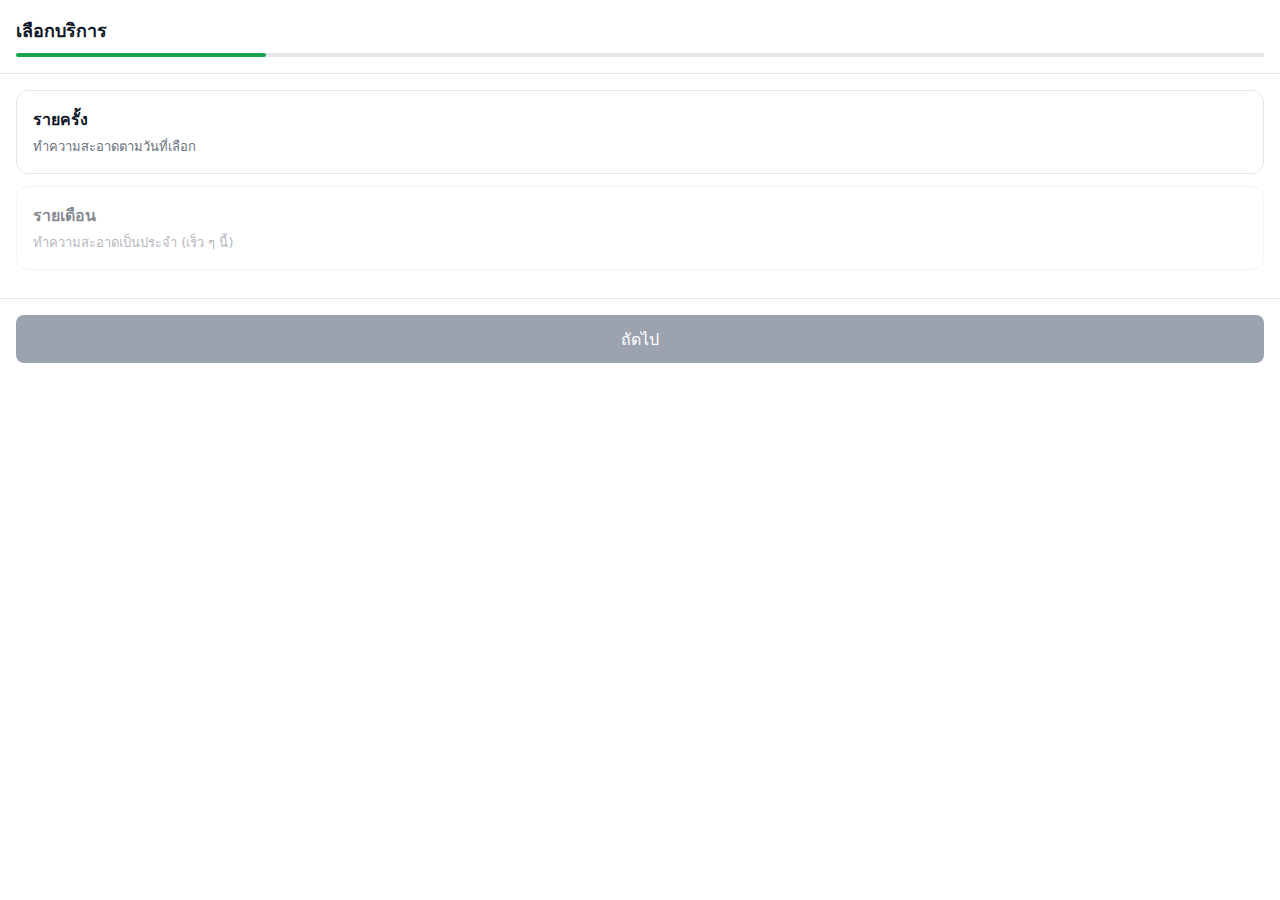
<file: index.html>
<!DOCTYPE html>
<html lang="th">
<head>
  <meta charset="UTF-8" />
  <meta name="viewport" content="width=device-width, initial-scale=1.0" />
  <title>จองบริการทำความสะอาด</title>

  <!-- LIFF SDK -->
  <script src="https://static.line-scdn.net/liff/edge/2/sdk.js"></script>

  <link rel="stylesheet" href="style.css" />
</head>
<body>

  <header class="header">
    <h1>เลือกบริการ</h1>
    <div class="progress">
      <div class="progress-bar" style="width:20%"></div>
    </div>
  </header>

  <main class="content">
    <div class="card selectable" data-value="one_time">
      <h2>รายครั้ง</h2>
      <p>ทำความสะอาดตามวันที่เลือก</p>
    </div>

    <div class="card selectable disabled" data-value="monthly">
      <h2>รายเดือน</h2>
      <p>ทำความสะอาดเป็นประจำ (เร็ว ๆ นี้)</p>
    </div>
  </main>

  <footer class="footer">
    <button id="nextBtn" disabled>ถัดไป</button>
  </footer>

<script>
  const LIFF_ID = "2008867980-fq1KwxaY";
  let selectedService = null;

  liff.init({ liffId: LIFF_ID });

  document.querySelectorAll('.selectable').forEach(card => {
    if (card.classList.contains('disabled')) return;

    card.addEventListener('click', () => {
      document.querySelectorAll('.card').forEach(c => c.classList.remove('selected'));
      card.classList.add('selected');
      selectedService = card.dataset.value;
      document.getElementById('nextBtn').disabled = false;
    });
  });

  document.getElementById('nextBtn').addEventListener('click', () => {
    if (!selectedService) return;
    // เก็บค่าไว้ localStorage หรือส่งไปหน้าถัดไป
    localStorage.setItem('service_type', selectedService);
    window.location.href = "area.html"; // หน้าถัดไป
  });
</script>

</body>
</html>
</file>
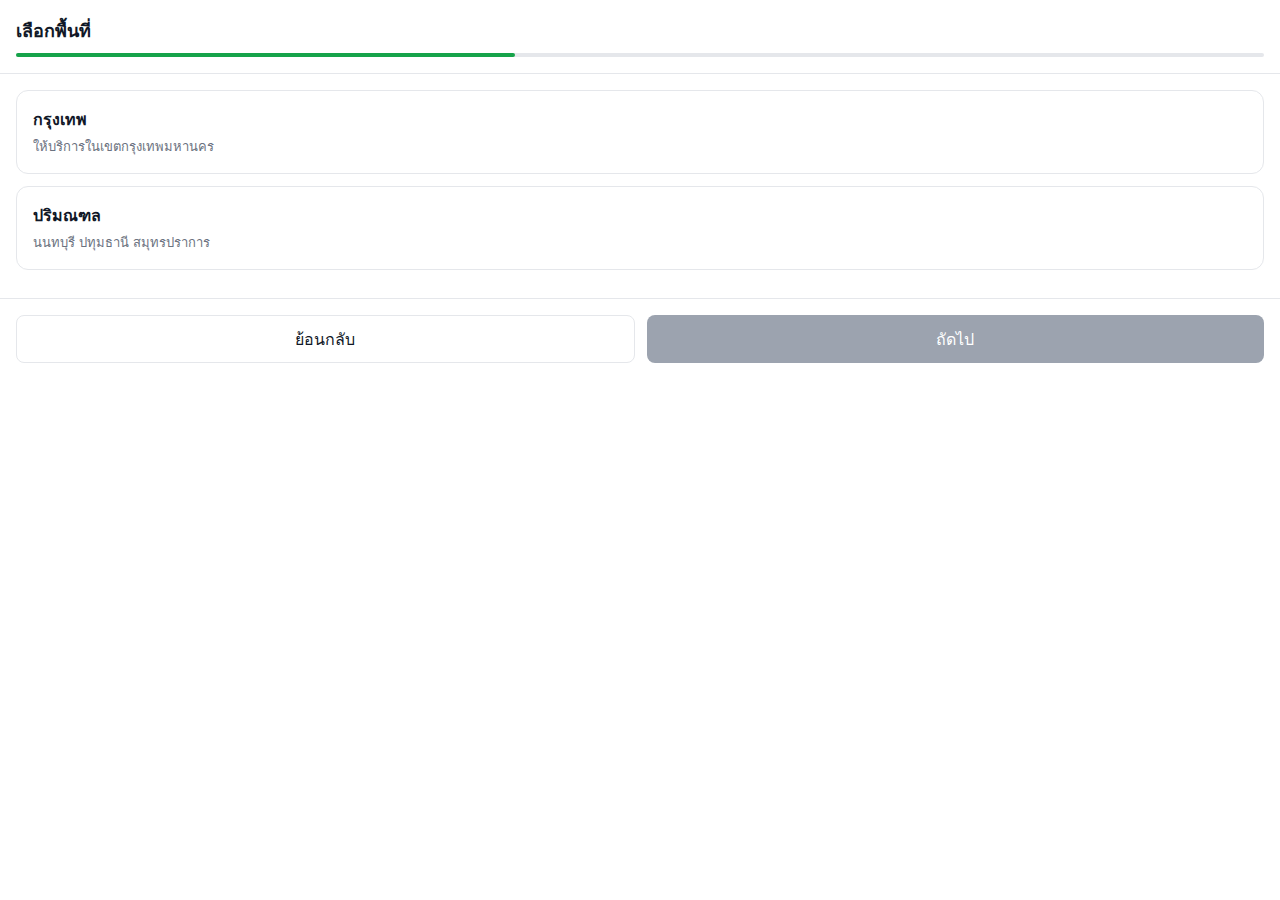
<file: area.html>
<!DOCTYPE html>
<html lang="th">
<head>
  <meta charset="UTF-8" />
  <meta name="viewport" content="width=device-width, initial-scale=1.0" />
  <title>เลือกพื้นที่ให้บริการ</title>

  <!-- LIFF SDK -->
  <script src="https://static.line-scdn.net/liff/edge/2/sdk.js"></script>

  <link rel="stylesheet" href="style.css" />
</head>
<body>

  <header class="header">
    <h1>เลือกพื้นที่</h1>
    <div class="progress">
      <div class="progress-bar" style="width:40%"></div>
    </div>
  </header>

  <main class="content">
    <div class="card selectable" data-value="bangkok">
      <h2>กรุงเทพ</h2>
      <p>ให้บริการในเขตกรุงเทพมหานคร</p>
    </div>

    <div class="card selectable" data-value="metro">
      <h2>ปริมณฑล</h2>
      <p>นนทบุรี ปทุมธานี สมุทรปราการ</p>
    </div>
  </main>

  <footer class="footer">
    <button class="secondary" id="backBtn">ย้อนกลับ</button>
    <button id="nextBtn" disabled>ถัดไป</button>
  </footer>

<script>
  const LIFF_ID = "PUT_YOUR_LIFF_ID_HERE";
  let selectedArea = null;

  liff.init({ liffId: LIFF_ID });

  document.querySelectorAll('.selectable').forEach(card => {
    card.addEventListener('click', () => {
      document.querySelectorAll('.card').forEach(c => c.classList.remove('selected'));
      card.classList.add('selected');
      selectedArea = card.dataset.value;
      document.getElementById('nextBtn').disabled = false;
    });
  });

  document.getElementById('nextBtn').addEventListener('click', () => {
    if (!selectedArea) return;
    localStorage.setItem('area', selectedArea);
    window.location.href = "date.html";
  });

  document.getElementById('backBtn').addEventListener('click', () => {
    history.back();
  });
</script>

</body>
</html>
</file>
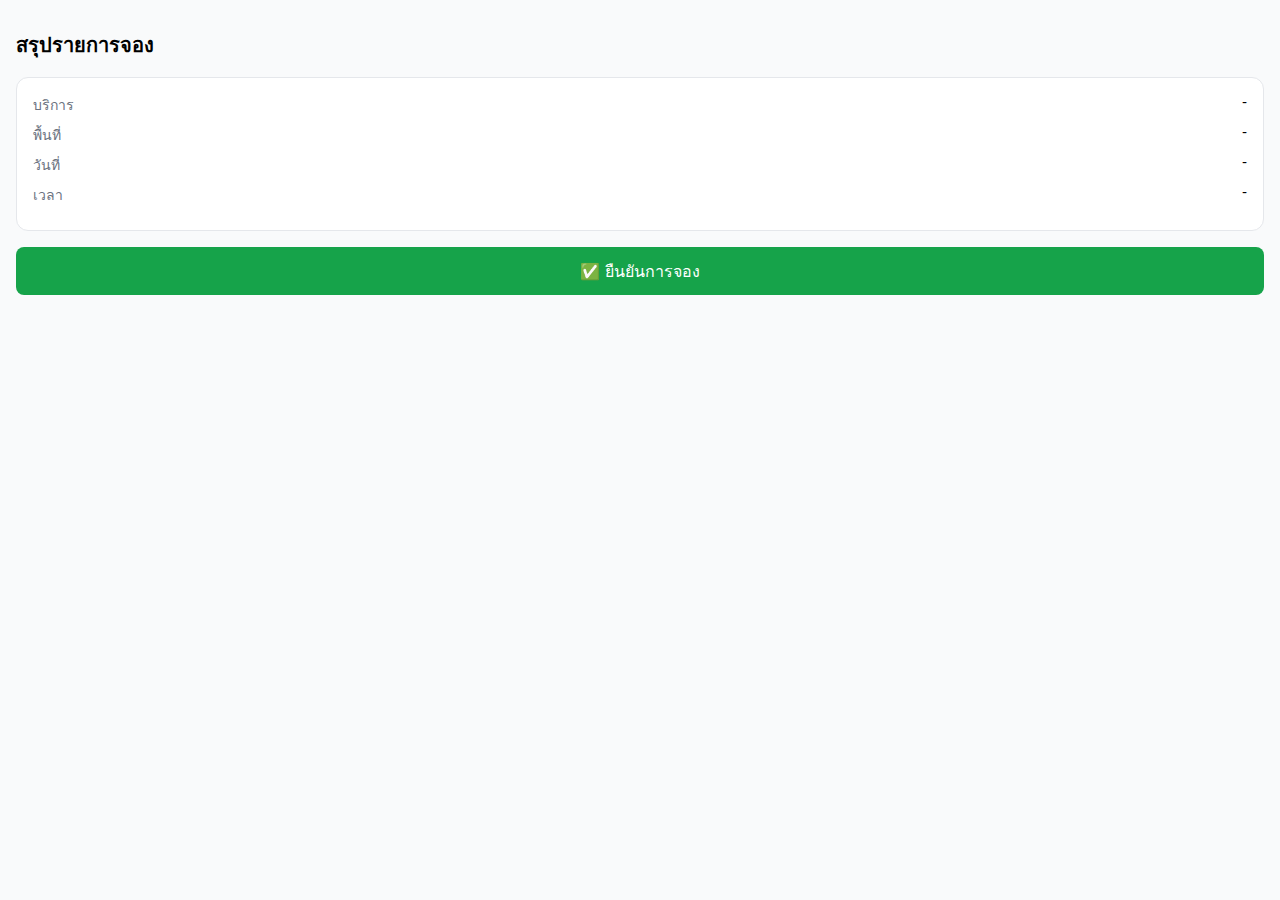
<file: confirm.html>
<!DOCTYPE html>
<html lang="th">
<head>
  <meta charset="UTF-8" />
  <meta name="viewport" content="width=device-width, initial-scale=1.0" />
  <title>ยืนยันการจอง</title>

  <script src="https://static.line-scdn.net/liff/edge/2/sdk.js"></script>

  <style>
    body {
      font-family: system-ui, sans-serif;
      background: #f9fafb;
      margin: 0;
      padding: 16px;
    }
    h1 {
      font-size: 20px;
      margin-bottom: 16px;
    }
    .box {
      background: #fff;
      border-radius: 12px;
      padding: 16px;
      border: 1px solid #e5e7eb;
      margin-bottom: 16px;
    }
    .row {
      display: flex;
      justify-content: space-between;
      margin-bottom: 8px;
      font-size: 14px;
    }
    .label { color: #6b7280; }
    .value { font-weight: 500; }
    button {
      width: 100%;
      height: 48px;
      font-size: 16px;
      border-radius: 8px;
      border: none;
      background: #16a34a;
      color: #fff;
    }
    button:disabled {
      background: #9ca3af;
    }
  </style>
</head>

<body>

<h1>สรุปรายการจอง</h1>

<div class="box">
  <div class="row"><span class="label">บริการ</span><span class="value" id="service">-</span></div>
  <div class="row"><span class="label">พื้นที่</span><span class="value" id="area">-</span></div>
  <div class="row"><span class="label">วันที่</span><span class="value" id="date">-</span></div>
  <div class="row"><span class="label">เวลา</span><span class="value" id="slot">-</span></div>
</div>

<button id="confirmBtn">✅ ยืนยันการจอง</button>

<script>
document.addEventListener("DOMContentLoaded", function () {

  const API_URL = "https://script.google.com/macros/s/AKfycbw9Jg-z0bB6QMjdxXufLQx66CLuybPgcdPQWTs845MdfNnuA_4baUBsn214oCxywEA/exec";
  const LIFF_ID = "2008867980-fq1KwxaY";

  // init LIFF (ปล่อย error ได้ ไม่กระทบ)
  if (window.liff) {
    liff.init({ liffId: LIFF_ID }).catch(() => {});
  }

  // ===== ดึงข้อมูลจาก localStorage =====
  const serviceType = localStorage.getItem("service_type");
  const area = localStorage.getItem("area");
  const date = localStorage.getItem("date");
  const slot = localStorage.getItem("slot");
  const slotLabel = localStorage.getItem("slot_label");

  if (!serviceType || !area || !date || !slot) {
    alert("ข้อมูลไม่ครบ กรุณาเริ่มใหม่");
    return;
  }

  // ===== แสดงข้อมูลบนหน้า =====
  document.getElementById("service").textContent =
    serviceType === "one_time" ? "ทำความสะอาดรายครั้ง" : "ทำความสะอาดรายเดือน";

  document.getElementById("area").textContent =
    area === "bangkok" ? "กรุงเทพ" : "ปริมณฑล";

  document.getElementById("date").textContent = date;
  document.getElementById("slot").textContent = slotLabel || slot;

  // ===== สร้าง iframe ล่องหน (กันหน้าเปลี่ยน) =====
  const iframe = document.createElement("iframe");
  iframe.name = "hidden_iframe";
  iframe.style.display = "none";
  document.body.appendChild(iframe);

  // ===== ปุ่มยืนยัน =====
  const btn = document.getElementById("confirmBtn");
  btn.addEventListener("click", function () {

    btn.disabled = true;
    btn.textContent = "กำลังบันทึก...";

    const form = document.createElement("form");
    form.method = "POST";
    form.action = API_URL;
    form.target = "hidden_iframe";

    function add(name, value) {
      const input = document.createElement("input");
      input.type = "hidden";
      input.name = name;
      input.value = value;
      form.appendChild(input);
    }

    add("service_type", serviceType);
    add("area", area);
    add("date", date);
    add("slot", slot);

    document.body.appendChild(form);
    form.submit();

    // UX ฝั่งผู้ใช้
    setTimeout(() => {
      alert("🎉 จองสำเร็จ");
      localStorage.clear();

      if (window.liff && liff.isInClient()) {
        liff.closeWindow();
      }
    }, 300);
  });

});
</script>

</body>
</html>
</file>
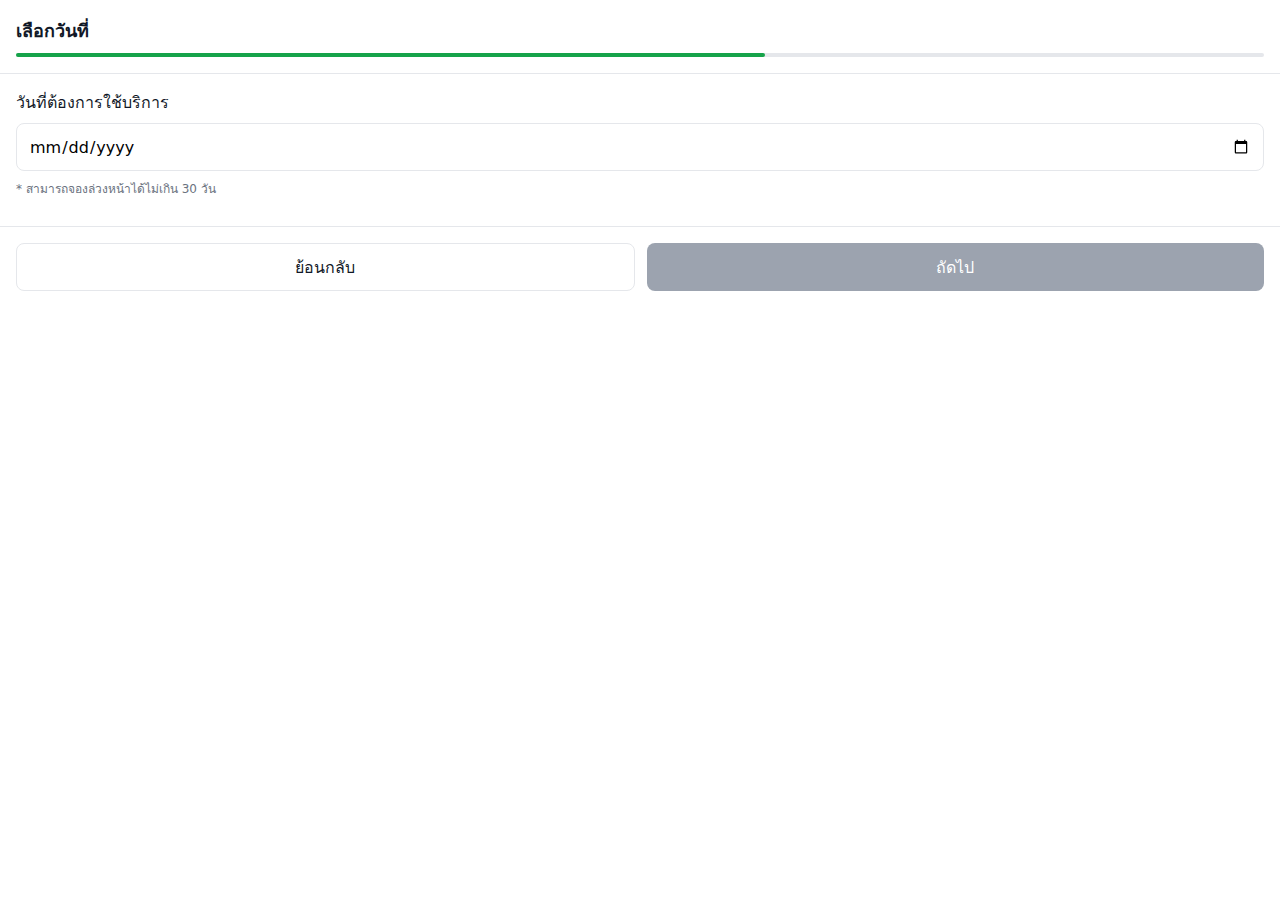
<file: date.html>
<!DOCTYPE html>
<html lang="th">
<head>
  <meta charset="UTF-8" />
  <meta name="viewport" content="width=device-width, initial-scale=1.0" />
  <title>เลือกวันที่</title>

  <!-- LIFF SDK -->
  <script src="https://static.line-scdn.net/liff/edge/2/sdk.js"></script>

  <link rel="stylesheet" href="style.css" />
</head>
<body>

  <header class="header">
    <h1>เลือกวันที่</h1>
    <div class="progress">
      <div class="progress-bar" style="width:60%"></div>
    </div>
  </header>

  <main class="content">
    <label for="datePicker">วันที่ต้องการใช้บริการ</label>

    <input
      type="date"
      id="datePicker"
      class="date-input"
    />

    <p class="hint">
      * สามารถจองล่วงหน้าได้ไม่เกิน 30 วัน
    </p>
  </main>

  <footer class="footer">
    <button class="secondary" id="backBtn">ย้อนกลับ</button>
    <button id="nextBtn" disabled>ถัดไป</button>
  </footer>

<script>
  const LIFF_ID = "LIFF_ID_ของคุณจริง";

  liff.init({ liffId: LIFF_ID });

  const datePicker = document.getElementById('datePicker');
  const nextBtn = document.getElementById('nextBtn');

  // ตั้งค่า min / max date
  const today = new Date();
  const maxDate = new Date();
  maxDate.setDate(today.getDate() + 30);

  datePicker.min = today.toISOString().split('T')[0];
  datePicker.max = maxDate.toISOString().split('T')[0];

  datePicker.addEventListener('change', () => {
    if (datePicker.value) {
      nextBtn.disabled = false;
    }
  });

  nextBtn.addEventListener('click', () => {
    localStorage.setItem('date', datePicker.value);
    window.location.href = "slot.html";
  });

  document.getElementById('backBtn').addEventListener('click', () => {
    history.back();
  });
</script>

</body>
</html>
</file>
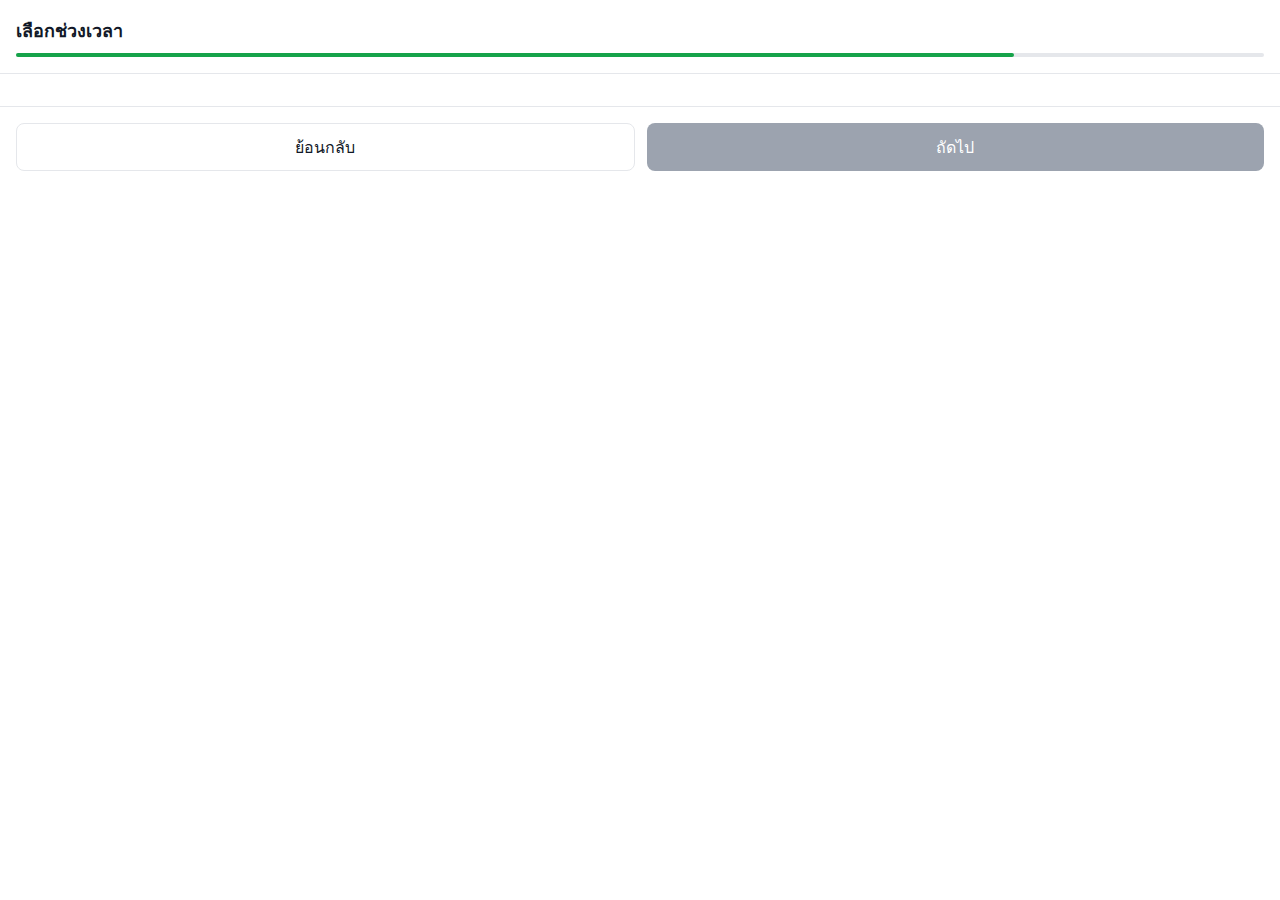
<file: slot.html>
<!DOCTYPE html>
<html lang="th">
<head>
  <meta charset="UTF-8" />
  <meta name="viewport" content="width=device-width, initial-scale=1.0" />
  <title>เลือกช่วงเวลา</title>

  <!-- LIFF SDK -->
  <script src="https://static.line-scdn.net/liff/edge/2/sdk.js"></script>

  <link rel="stylesheet" href="style.css" />
</head>
<body>

  <header class="header">
    <h1>เลือกช่วงเวลา</h1>
    <div class="progress">
      <div class="progress-bar" style="width:80%"></div>
    </div>
  </header>

  <main class="content" id="slotContainer">
    <!-- slot cards จะถูกสร้างด้วย JS -->
  </main>

  <footer class="footer">
    <button class="secondary" id="backBtn">ย้อนกลับ</button>
    <button id="nextBtn" disabled>ถัดไป</button>
  </footer>

<script>
  const LIFF_ID = "LIFF_ID_ของคุณจริง";
  liff.init({ liffId: LIFF_ID });

  // ข้อมูล slot (config)
  const SLOTS = [
    { id: "slot_1", label: "09:00 – 12:00", capacity: 2 },
    { id: "slot_2", label: "13:00 – 16:00", capacity: 2 },
    { id: "slot_3", label: "16:00 – 18:00", capacity: 2 }
  ];

  // mock availability (จำลองว่ามีคนจองแล้ว)
  const MOCK_BOOKINGS = {
    slot_1: 1, // ยังว่าง
    slot_2: 2, // เต็ม
    slot_3: 0  // ว่าง
  };

  const container = document.getElementById("slotContainer");
  const nextBtn = document.getElementById("nextBtn");
  let selectedSlot = null;

  function renderSlots() {
    SLOTS.forEach(slot => {
      const booked = MOCK_BOOKINGS[slot.id] || 0;
      const isFull = booked >= slot.capacity;

      const card = document.createElement("div");
      card.className = "card selectable";
      if (isFull) card.classList.add("disabled");

      card.innerHTML = `
        <h2>${slot.label}</h2>
        <p>${isFull ? "เต็ม" : "ว่าง"}</p>
      `;

      if (!isFull) {
        card.addEventListener("click", () => {
          document.querySelectorAll(".card").forEach(c => c.classList.remove("selected"));
          card.classList.add("selected");
          selectedSlot = slot;
          nextBtn.disabled = false;
        });
      }

      container.appendChild(card);
    });
  }

  renderSlots();

  nextBtn.addEventListener("click", () => {
    if (!selectedSlot) return;

    localStorage.setItem("slot", selectedSlot.id);
    localStorage.setItem("slot_label", selectedSlot.label);

    window.location.href = "confirm.html";
  });

  document.getElementById("backBtn").addEventListener("click", () => {
    history.back();
  });
</script>

</body>
</html>
</file>
<file: style.css>
* {
  box-sizing: border-box;
  font-family: system-ui, -apple-system, BlinkMacSystemFont, sans-serif;
}

body {
  margin: 0;
  background: #ffffff;
  color: #111827;
}

.header {
  padding: 16px;
  border-bottom: 1px solid #E5E7EB;
}

.header h1 {
  margin: 0 0 8px 0;
  font-size: 18px;
}

.progress {
  height: 4px;
  background: #E5E7EB;
  border-radius: 2px;
}

.progress-bar {
  height: 100%;
  background: #16A34A;
  border-radius: 2px;
}

.content {
  padding: 16px;
}

.card {
  border: 1px solid #E5E7EB;
  border-radius: 12px;
  padding: 16px;
  margin-bottom: 12px;
  cursor: pointer;
}

.card h2 {
  margin: 0 0 4px 0;
  font-size: 16px;
}

.card p {
  margin: 0;
  font-size: 13px;
  color: #6B7280;
}

.card.selected {
  border-color: #16A34A;
  background: #ECFDF5;
}

.card.disabled {
  opacity: 0.5;
  cursor: not-allowed;
}

.footer {
  position: sticky;
  bottom: 0;
  padding: 16px;
  border-top: 1px solid #E5E7EB;
  background: #fff;
}

.footer button {
  width: 100%;
  height: 48px;
  border: none;
  border-radius: 8px;
  background: #16A34A;
  color: #fff;
  font-size: 16px;
}

.footer button:disabled {
  background: #9CA3AF;
}
.footer {
  display: flex;
  gap: 12px;
}

.footer button.secondary {
  background: #ffffff;
  color: #111827;
  border: 1px solid #E5E7EB;
}

.footer button.secondary:disabled {
  opacity: 0.5;
}
.date-input {
  width: 100%;
  height: 48px;
  padding: 8px 12px;
  font-size: 16px;
  border: 1px solid #E5E7EB;
  border-radius: 8px;
  margin-top: 8px;
}

.hint {
  font-size: 12px;
  color: #6B7280;
  margin-top: 8px;
}
.summary-box {
  border: 1px solid #E5E7EB;
  border-radius: 12px;
  padding: 16px;
  background: #F9FAFB;
}

.summary-box .row {
  display: flex;
  justify-content: space-between;
  padding: 8px 0;
}

.summary-box .label {
  font-size: 14px;
  color: #6B7280;
}

.summary-box .value {
  font-size: 14px;
  font-weight: 500;
}
</file>
